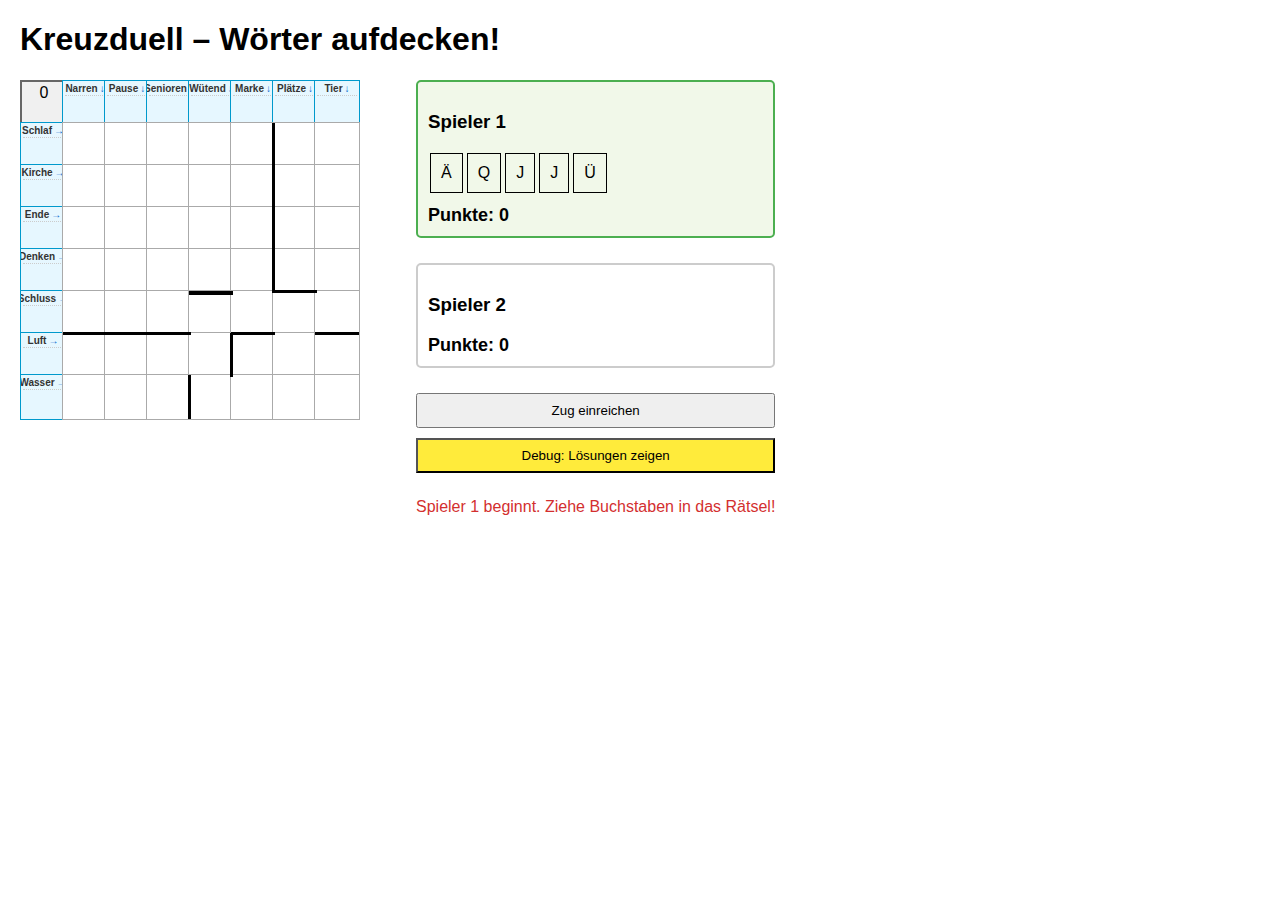
<file: index.html>
<!DOCTYPE html>
<html lang="de">
<head>
  <meta charset="UTF-8" />
  <title>Kreuzduell – Offline</title>
  <link rel="stylesheet" href="styles.css">
</head>
<body>
  <h1>Kreuzduell – Wörter aufdecken!</h1>
  
  <div class="game-container">
    <div class="grid" id="grid"></div>
    
    <div class="controls-container">
      <div id="player1" class="player-info active-player">
        <h3>Spieler 1</h3>
        <div class="letters" id="letters"></div>
        <div class="score">Punkte: <span id="score1">0</span></div>
      </div>
      
      <div id="player2" class="player-info">
        <h3>Spieler 2</h3>
        <div class="letters" id="letters2"></div>
        <div class="score">Punkte: <span id="score2">0</span></div>
      </div>
      
      <div class="game-buttons">
        <button onclick="submitMove()">Zug einreichen</button>
        <button onclick="toggleSolutions()" style="background-color: #ffeb3b;">Debug: Lösungen zeigen</button>
      </div>
      
      <div id="message" style="margin-top: 10px; color: #d32f2f;"></div>
    </div>
  </div>

  <script src="word-generator.js"></script>
  <script src="script.js"></script>
</body>
</html>
</file>
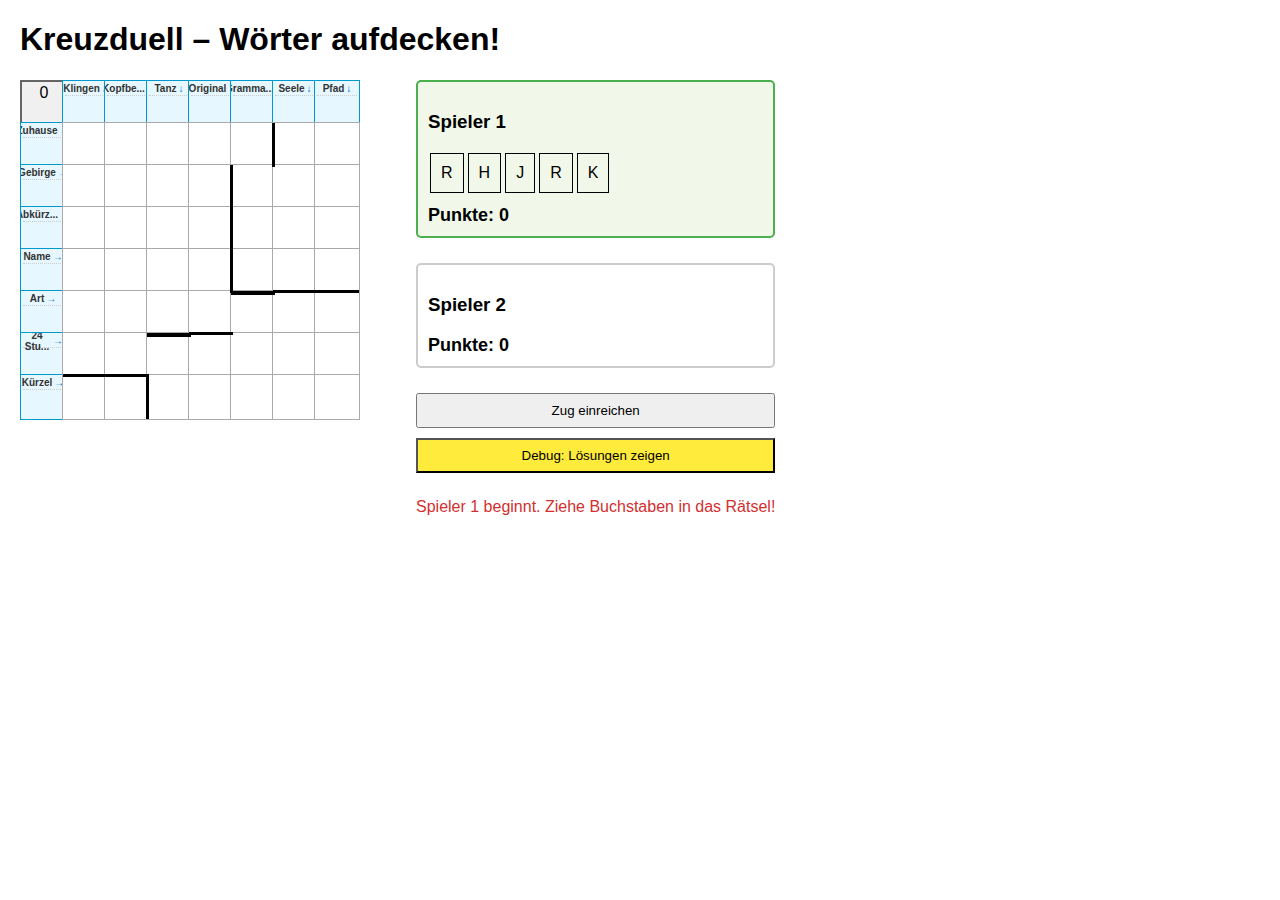
<file: kreuzduell_standalone.html>
<!DOCTYPE html>
<html lang="de">
<head>
  <meta charset="UTF-8" />
  <title>Kreuzduell – Offline</title>
  <style>
    body { font-family: Arial; margin: 20px; }
    
    /* Main container layout */
    .game-container {
      display: flex;
      flex-direction: row;
      align-items: flex-start;
      gap: 20px;
    }
    
    /* Grid layout */
    .grid {
      display: grid;
      grid-template-columns: repeat(9, 40px);
      grid-template-rows: repeat(9, 40px);
      gap: 2px;
      margin-bottom: 20px;
    }
    
    .cell {
      width: 40px; height: 40px; border: 1px solid #aaa;
      position: relative; background-color: white;
      overflow: hidden; /* Prevent text overflow */
      display: flex;
      flex-direction: column;
      justify-content: space-between;
      align-items: center;
      padding: 2px;
    }
    
    /* Word boundary indicators */
    .word-end-right::after {
      content: "";
      position: absolute;
      right: -1px;
      top: 0;
      height: 100%;
      width: 4px;
      background-color: black;
      z-index: 5;
    }
    
    .word-end-bottom::after {
      content: "";
      position: absolute;
      bottom: -1px;
      left: 0;
      width: 100%;
      height: 4px;
      background-color: black;
      z-index: 5;
    }
    
    /* Style for the letter inside a cell */
    .cell-letter {
      display: block;
      width: 100%;
      height: 70%;
      text-align: center;
      line-height: 30px;
      font-size: 18px;
      font-weight: bold;
      margin-top: 5px;
    }
    
    /* Player controls and info */
    .controls-container {
      display: flex;
      flex-direction: column;
      gap: 15px;
      min-width: 250px;
    }
    
    .letters { margin-top: 10px; }
    .letter {
      padding: 10px; border: 1px solid black; margin: 2px;
      cursor: grab; display: inline-block; user-select: none;
    }
    .score {
      margin-top: 10px;
      font-size: 18px;
      font-weight: bold;
    }
    .hint {
      font-size: 10px;
      font-weight: bold;
      text-align: center;
      color: #333;
      width: 100%;
      height: 30%;
      display: flex;
      align-items: center;
      justify-content: center;
      border-bottom: 1px dotted #ccc;
    }
    
    .direction-arrow {
      display: inline-block;
      margin-left: 2px;
      font-size: 10px;
      color: #0066cc; /* Blue color for better visibility */
    }
    .player-info {
      padding: 10px;
      border: 2px solid #ccc;
      border-radius: 5px;
      margin-bottom: 10px;
    }
    .active-player {
      border-color: #4CAF50;
      background-color: #f1f8e9;
    }
    
    /* Buttons */
    .game-buttons {
      display: flex;
      flex-direction: column;
      gap: 10px;
    }
    
    .game-buttons button {
      padding: 8px 12px;
      cursor: pointer;
    }
    
    /* Blinking border animation */
    @keyframes blink-border {
      0% { border-color: red; }
      50% { border-color: transparent; }
      100% { border-color: red; }
    }
    
    .incorrect-cell {
      animation: blink-border 0.5s linear infinite;
      border: 2px solid red;
    }
  </style>
</head>
<body>
  <h1>Kreuzduell – Wörter aufdecken!</h1>
  
  <div class="game-container">
    <div class="grid" id="grid"></div>
    
    <div class="controls-container">
      <div id="player1" class="player-info active-player">
        <h3>Spieler 1</h3>
        <div class="letters" id="letters"></div>
        <div class="score">Punkte: <span id="score1">0</span></div>
      </div>
      
      <div id="player2" class="player-info">
        <h3>Spieler 2</h3>
        <div class="letters" id="letters2"></div>
        <div class="score">Punkte: <span id="score2">0</span></div>
      </div>
      
      <div class="game-buttons">
        <button onclick="submitMove()">Zug einreichen</button>
        <button onclick="toggleSolutions()" style="background-color: #ffeb3b;">Debug: Lösungen zeigen</button>
      </div>
      
      <div id="message" style="margin-top: 10px; color: #d32f2f;"></div>
    </div>
  </div>

  <script>
    // Add debugging
    console.log("Game initializing... (Debug version)");
    
    // Game state
    let player1Letters = [];
    let player2Letters = [];
    let currentPlayer = 1; // Track current player
    let scores = [0, 0]; // Player 1 and 2 scores
    let placedLetters = []; // Track which letters were placed and where
    
    // Debug functions
    function debugLog(message) {
      console.log(`[DEBUG] ${message}`);
    }
    
    function toggleSolutions() {
      debugLog("Toggling solution visibility");
      const cells = document.querySelectorAll('.cell');
      
      // Count how many cells have solutions
      let solutionCount = 0;
      
      cells.forEach(cell => {
        const solution = cell.dataset.solution;
        if (solution) {
          solutionCount++;
          // If cell already shows solution, hide it
          if (cell.querySelector('.debug-solution')) {
            const solutionDiv = cell.querySelector('.debug-solution');
            cell.removeChild(solutionDiv);
          } else {
            // Otherwise show the solution
            const solutionDiv = document.createElement('div');
            solutionDiv.className = 'debug-solution';
            solutionDiv.style.position = 'absolute';
            solutionDiv.style.top = '50%';
            solutionDiv.style.left = '50%';
            solutionDiv.style.transform = 'translate(-50%, -50%)';
            solutionDiv.style.color = 'red';
            solutionDiv.style.fontWeight = 'bold';
            solutionDiv.style.fontSize = '16px';
            solutionDiv.style.zIndex = '10';
            solutionDiv.innerText = solution;
            cell.appendChild(solutionDiv);
          }
        }
      });
      
      debugLog(`Found ${solutionCount} cells with solutions`);
      
      // Check if we have complete words
      const horizontalWords = new Set();
      const verticalWords = new Set();
      
      cells.forEach(cell => {
        if (cell.dataset.horizontalWord) {
          horizontalWords.add(cell.dataset.horizontalWord);
        }
        if (cell.dataset.verticalWord) {
          verticalWords.add(cell.dataset.verticalWord);
        }
      });
      
      debugLog(`Found ${horizontalWords.size} horizontal words and ${verticalWords.size} vertical words`);
    }
    
    // Helper function to get current player's letters
    function getCurrentPlayerLetters() {
      return currentPlayer === 1 ? player1Letters : player2Letters;
    }
    
    // Helper function to set current player's letters
    function setCurrentPlayerLetters(letters) {
      if (currentPlayer === 1) {
        player1Letters = letters;
      } else {
        player2Letters = letters;
      }
    }

    const wordBank = [
      { word: "HAUS", hint: "Wohnen" },
      { word: "KATZE", hint: "Tier" },
      { word: "BLUME", hint: "Pflanze" },
      { word: "WAGEN", hint: "Fahrzeug" },
      { word: "STUHL", hint: "Möbel" },
      { word: "TISCH", hint: "Einrichtung" },
      { word: "MAUS", hint: "Nager" },
      { word: "HUND", hint: "Freund" },
      { word: "BUCH", hint: "Lesen" },
      { word: "BALL", hint: "Sport" },
      { word: "BAUM", hint: "Wald" },
      { word: "BROT", hint: "Essen" },
      { word: "UFER", hint: "Wasser" },
      { word: "SEIL", hint: "Klettern" },
      { word: "BOOT", hint: "Segeln" },
      { word: "MOND", hint: "Himmel" }
    ];

    function getRandomWords(n) {
      const shuffled = wordBank.sort(() => 0.5 - Math.random());
      return shuffled.slice(0, n);
    }

    // Function to fetch words from DWDS API - Modified to handle CORS issues
    async function fetchWordsFromDWDS() {
      debugLog("Fetching words from DWDS API");
      try {
        // Note: This will likely fail due to CORS when running locally
        // We're adding a no-cors mode to prevent the request from failing completely
        const response = await fetch('https://www.dwds.de/api/feed/adt', {
          mode: 'no-cors' // This will make the response opaque but prevent CORS errors
        }).catch(error => {
          throw new Error("CORS error or network failure");
        });
        
        // If we get here, we'll try to process the response
        // But with no-cors mode, we likely can't access the content
        try {
          const html = await response.text();
          
          // Parse the HTML to extract words from <i> tags
          const parser = new DOMParser();
          const doc = parser.parseFromString(html, 'text/html');
          const italicElements = doc.querySelectorAll('i');
          
          // Extract words between 1-7 characters without numbers or special characters
          const words = [];
          italicElements.forEach(element => {
            const text = element.textContent.trim();
            const wordsInText = text.split(/\s+/);
            
            wordsInText.forEach(word => {
              // Filter words: 1-7 characters, only letters (no numbers or special chars)
              if (word.length >= 1 && word.length <= 7 && /^[a-zA-ZäöüÄÖÜß]+$/.test(word)) {
                words.push(word.toUpperCase());
              }
            });
          });
          
          debugLog(`Found ${words.length} valid words from DWDS`);
          return words;
        } catch (error) {
          throw new Error("Could not process DWDS response");
        }
      } catch (error) {
        debugLog(`Error fetching from DWDS: ${error.message}`);
        // Fallback to wordBank if API fails
        return wordBank.map(item => item.word);
      }
    }
    
    // Function to get synonyms from OpenThesaurus - Modified to handle CORS issues
    async function getSynonymsFromOpenThesaurus(word) {
      debugLog(`Getting synonyms for "${word}" from OpenThesaurus`);
      try {
        // Using a proxy or direct call - may still face CORS issues
        const response = await fetch(`https://www.openthesaurus.de/synonyme/search?q=${word}&format=application/json`, {
          headers: {
            'Accept': 'application/json'
          }
        }).catch(error => {
          throw new Error("CORS error or network failure");
        });
        
        const data = await response.json();
        
        // Extract synonyms
        const synonyms = [];
        if (data.synsets && data.synsets.length > 0) {
          data.synsets.forEach(synset => {
            synset.terms.forEach(term => {
              if (term.term !== word) {
                synonyms.push(term.term);
              }
            });
          });
        }
        
        debugLog(`Found ${synonyms.length} synonyms for "${word}"`);
        
        // If no synonyms found, return the word itself as the hint
        if (synonyms.length === 0) {
          return word;
        }
        
        // Return a random synonym as the hint
        return synonyms[Math.floor(Math.random() * synonyms.length)];
      } catch (error) {
        debugLog(`Error fetching from OpenThesaurus: ${error.message}`);
        // Return a generic hint based on the word type
        const genericHints = {
          "HAUS": "Wohnen",
          "KATZE": "Tier",
          "BLUME": "Pflanze",
          "WAGEN": "Fahrzeug",
          "STUHL": "Möbel",
          "TISCH": "Einrichtung",
          "MAUS": "Nager",
          "HUND": "Freund",
          "BUCH": "Lesen",
          "BALL": "Sport",
          "BAUM": "Wald",
          "BROT": "Essen",
          "UFER": "Wasser",
          "SEIL": "Klettern",
          "BOOT": "Segeln",
          "MOND": "Himmel"
        };
        
        return genericHints[word] || word;
      }
    }
    
    // Function to generate a crossword grid with API words
    async function generateCrosswordGrid(words) {
      debugLog("Generating crossword grid with API words");
      
      // Make sure we have enough words
      if (words.length < 14) {
        debugLog(`Not enough words: ${words.length}. Adding words from wordBank.`);
        // Add words from wordBank if needed
        const additionalWords = wordBank.map(item => item.word);
        words = [...words, ...additionalWords];
      }
      
      // Select 14 random words (7 horizontal, 7 vertical)
      const selectedWords = words.sort(() => 0.5 - Math.random()).slice(0, 14);
      const horizontalWords = selectedWords.slice(0, 7);
      const verticalWords = selectedWords.slice(7, 14);
      
      // Get synonyms for each word
      const horizontalWordsWithHints = await Promise.all(
        horizontalWords.map(async word => {
          const hint = await getSynonymsFromOpenThesaurus(word);
          return { word, hint };
        })
      );
      
      const verticalWordsWithHints = await Promise.all(
        verticalWords.map(async word => {
          const hint = await getSynonymsFromOpenThesaurus(word);
          return { word, hint };
        })
      );
      
      // Create a grid to place the words
      const gridSize = 9; // 7 for words + origin + spacer
      const gridLetters = Array(gridSize).fill().map(() => Array(gridSize).fill(null));
      
      // Set origin
      gridLetters[0][0] = "0";
      
      // Place horizontal words in the grid
      for (let i = 0; i < horizontalWordsWithHints.length; i++) {
        const { word } = horizontalWordsWithHints[i];
        const row = i + 1;
        
        debugLog(`Placing horizontal word "${word}" in row ${row}`);
        
        // Make sure we have a valid word
        if (!word || word.length === 0) {
          debugLog(`Skipping empty horizontal word at row ${row}`);
          continue;
        }
        
        for (let j = 0; j < word.length && j < 7; j++) {
          gridLetters[row][j + 1] = word[j];
          debugLog(`Set gridLetters[${row}][${j + 1}] = "${word[j]}"`);
        }
      }
      
      // Place vertical words in the grid
      for (let i = 0; i < verticalWordsWithHints.length; i++) {
        const { word } = verticalWordsWithHints[i];
        const col = i + 1;
        
        debugLog(`Placing vertical word "${word}" in column ${col}`);
        
        // Make sure we have a valid word
        if (!word || word.length === 0) {
          debugLog(`Skipping empty vertical word at column ${col}`);
          continue;
        }
        
        for (let j = 0; j < word.length && j < 7; j++) {
          // If there's already a letter at this position (from a horizontal word),
          // we need to handle the conflict
          if (gridLetters[j + 1][col] && gridLetters[j + 1][col] !== word[j]) {
            // Try to find words that can intersect properly
            debugLog(`Conflict at position (${j + 1},${col}): H:${gridLetters[j + 1][col]} V:${word[j]}`);
            // Keep the horizontal letter to maintain crossword integrity
            
            // IMPORTANT: Update the vertical word to match what's actually in the grid
            // This ensures the vertical word is consistent with what's displayed
            const oldWord = verticalWordsWithHints[i].word;
            verticalWordsWithHints[i].word = verticalWordsWithHints[i].word.substring(0, j) +
                                            gridLetters[j + 1][col] +
                                            verticalWordsWithHints[i].word.substring(j + 1);
            debugLog(`Updated vertical word from "${oldWord}" to "${verticalWordsWithHints[i].word}"`);
          } else {
            gridLetters[j + 1][col] = word[j];
            debugLog(`Set gridLetters[${j + 1}][${col}] = "${word[j]}"`);
          }
        }
      }
      
      // Verify the grid has valid words
      debugLog("Verifying grid contains valid words:");
      let hasValidWords = false;
      
      // Check horizontal words
      for (let row = 1; row <= 7; row++) {
        let rowWord = "";
        for (let col = 1; col <= 7; col++) {
          rowWord += gridLetters[row][col] || "";
        }
        if (rowWord.length > 1) {
          debugLog(`Row ${row} word: ${rowWord}`);
          hasValidWords = true;
        }
      }
      
      // Check vertical words
      for (let col = 1; col <= 7; col++) {
        let colWord = "";
        for (let row = 1; row <= 7; row++) {
          colWord += gridLetters[row][col] || "";
        }
        if (colWord.length > 1) {
          debugLog(`Column ${col} word: ${colWord}`);
          hasValidWords = true;
        }
      }
      
      if (!hasValidWords) {
        debugLog("WARNING: Grid does not contain valid words!");
      }
      
      return {
        gridLetters,
        horizontalWords: horizontalWordsWithHints,
        verticalWords: verticalWordsWithHints
      };
    }
    
    // Create a proper crossword puzzle with 7x7 hints and matching intersections
    async function createCoordinateCrossword(words) {
      debugLog("Creating 7x7 crossword layout with API words");
      const result = [];
      
      // Try to generate a grid with API words
      let gridData;
      try {
        const apiWords = await fetchWordsFromDWDS();
        gridData = await generateCrosswordGrid(apiWords);
      } catch (error) {
        debugLog(`Error generating grid with API: ${error.message}`);
        // Fallback to fixed grid if API fails
        gridData = createFixedGrid();
      }
      
      const { gridLetters, horizontalWords, verticalWords } = gridData;
      
      debugLog(`Using ${horizontalWords.length} horizontal words`);
      debugLog(`Using ${verticalWords.length} vertical words`);
      
      // Add origin point
      result.push({
        word: "0",
        hint: "",
        start: 0, // Position (0,0)
        direction: "origin"
      });
      
      // Add X-axis hints (top row)
      for (let i = 0; i < 7; i++) {
        result.push({
          word: verticalWords[i].hint,
          hint: "",
          start: i + 1, // Positions (0,1) through (0,7)
          direction: "hint-x"
        });
      }
      
      // Add Y-axis hints (left column)
      for (let i = 0; i < 7; i++) {
        result.push({
          word: horizontalWords[i].hint,
          hint: "",
          start: (i + 1) * 9, // Positions (1,0) through (7,0)
          direction: "hint-y"
        });
      }
      
      // Place vertical words in the grid (corresponding to X-axis hints)
      for (let i = 0; i < verticalWords.length; i++) {
        const word = verticalWords[i];
        const col = i + 1; // Column positions 1-7
        
        debugLog(`Placing vertical word "${word.word}" (hint: ${word.hint}) in column ${col}`);
        
        // Verify the vertical word matches what's in the grid
        let actualWord = "";
        for (let row = 1; row <= word.word.length && row <= 7; row++) {
          if (gridLetters[row] && gridLetters[row][col]) {
            actualWord += gridLetters[row][col];
          }
        }
        
        if (actualWord && actualWord !== word.word) {
          debugLog(`WARNING: Vertical word mismatch in column ${col}. Expected: "${word.word}", Actual: "${actualWord}"`);
          // Update the word to match what's actually in the grid
          word.word = actualWord;
          debugLog(`Updated vertical word to: "${actualWord}"`);
        }
        
        result.push({
          ...word,
          start: 9 + col, // Start at row 1, columns 1-7
          direction: "vertical"
        });
      }
      
      // Place horizontal words in the grid (corresponding to Y-axis hints)
      for (let i = 0; i < horizontalWords.length; i++) {
        const word = horizontalWords[i];
        const row = i + 1; // Row positions 1-7
        
        debugLog(`Placing horizontal word "${word.word}" (hint: ${word.hint}) in row ${row}`);
        
        // Verify the horizontal word matches what's in the grid
        let actualWord = "";
        for (let col = 1; col <= word.word.length && col <= 7; col++) {
          if (gridLetters[row] && gridLetters[row][col]) {
            actualWord += gridLetters[row][col];
          }
        }
        
        if (actualWord && actualWord !== word.word) {
          debugLog(`WARNING: Horizontal word mismatch in row ${row}. Expected: "${word.word}", Actual: "${actualWord}"`);
          // Update the word to match what's actually in the grid
          word.word = actualWord;
          debugLog(`Updated horizontal word to: "${actualWord}"`);
        }
        
        result.push({
          ...word,
          start: row * 9 + 1, // Start at rows 1-7, column 1
          direction: "horizontal"
        });
      }
      
      // Log the grid to verify intersections
      for (let row = 1; row <= 7; row++) {
        let rowStr = "";
        for (let col = 1; col <= 7; col++) {
          rowStr += (gridLetters[row][col] || " ") + " ";
        }
        debugLog(`Row ${row}: ${rowStr}`);
      }
      
      // Store the grid letters for use in drawGrid
      result.gridLetters = gridLetters;
      
      return result;
    }
    
    let predefinedWords; // Changed from const to let so it can be reassigned

    function randomLetters() {
      const alphabet = "ABCDEFGHIJKLMNOPQRSTUVWXYZÄÖÜ";
      let letters = [];
      for (let i = 0; i < 5; i++) {
        letters.push(alphabet[Math.floor(Math.random() * alphabet.length)]);
      }
      return letters;
    }

    // Add drag and drop functionality
    let draggedLetter = "";
    let draggedLetterIndex = -1;
    
    function drawGrid() {
      debugLog("Drawing grid");
      const grid = document.getElementById('grid');
      grid.innerHTML = '';
      
      // Create a 9x9 grid
      const cells = [];
      
      // Create all cells in the 9x9 grid
      for (let row = 0; row < 9; row++) {
        for (let col = 0; col < 9; col++) {
          const index = row * 9 + col;
          
          // Create cell
          const div = document.createElement('div');
          div.classList.add('cell');
          div.contentEditable = false; // Disable direct editing
          div.dataset.index = index;
          div.dataset.row = row;
          div.dataset.col = col;
          
          // Skip cells in the last row and last column (they're just spacers)
          if (row === 8 || col === 8) {
            div.style.border = "none";
            div.style.backgroundColor = "transparent";
            grid.appendChild(div);
            cells.push(div);
            continue;
          }
          
          // Add drag and drop event listeners
          div.addEventListener('dragover', (e) => {
            e.preventDefault(); // Allow drop
            debugLog(`Dragover on cell ${index}`);
          });
          
          div.addEventListener('drop', (e) => {
            e.preventDefault();
            debugLog(`Drop on cell ${index}: letter ${draggedLetter}`);
            if (draggedLetter) {
              // Clear existing letter if any
              const existingLetter = div.querySelector('.cell-letter');
              if (existingLetter) {
                div.removeChild(existingLetter);
              }
              
              // Create a new span for the letter
              const letterSpan = document.createElement('span');
              letterSpan.className = 'cell-letter';
              letterSpan.innerText = draggedLetter;
              div.appendChild(letterSpan);
              
              // Track this placement for validation
              placedLetters.push({
                letter: draggedLetter,
                cellIndex: index,
                letterIndex: draggedLetterIndex
              });
              
              // Mark this letter as used in the UI
              const letterElement = document.querySelector(`.letter[data-index="${draggedLetterIndex}"]`);
              if (letterElement) {
                letterElement.style.opacity = "0.5";
                letterElement.setAttribute('draggable', 'false');
                letterElement.style.cursor = 'default';
              }
              
              // Actually remove the letter from player's hand
              const currentLetters = getCurrentPlayerLetters();
              debugLog(`Before removal: ${JSON.stringify(currentLetters)}`);
              if (draggedLetterIndex >= 0 && draggedLetterIndex < currentLetters.length) {
                currentLetters.splice(draggedLetterIndex, 1);
                debugLog(`After removal: ${JSON.stringify(currentLetters)}`);
                setCurrentPlayerLetters(currentLetters);
              }
              
              // Reset drag state
              draggedLetter = "";
              draggedLetterIndex = -1;
            }
          });
          
          grid.appendChild(div);
          cells.push(div);
        }
      }
      
      // Process all predefined words and add them to the grid
      predefinedWords.forEach(({ word, start, direction, hint }) => {
        debugLog(`Processing word: ${word}, start: ${start}, direction: ${direction}`);
        
        // Handle origin point (0,0)
        if (direction === "origin") {
          if (cells[start]) {
            cells[start].style.backgroundColor = "#f0f0f0";
            cells[start].style.border = "2px solid #666";
            cells[start].innerText = word; // "0"
            debugLog(`Set origin at cell ${start}`);
          }
          return;
        }
        
        // Handle X-axis hint cells (top row)
        if (direction === "hint-x") {
          if (cells[start]) {
            cells[start].style.backgroundColor = "#e6f7ff"; // Light blue for hints
            cells[start].style.border = "1px solid #0099cc";
            
            const hintDiv = document.createElement("div");
            hintDiv.className = "hint";
            
            // Add hint text (shortened if needed)
            const shortHint = word.length > 8 ? word.substring(0, 6) + "..." : word;
            hintDiv.innerText = shortHint;
            
            // Add direction arrow
            const arrowSpan = document.createElement("span");
            arrowSpan.className = "direction-arrow";
            arrowSpan.innerText = "↓"; // Down arrow for vertical words
            hintDiv.appendChild(arrowSpan);
            
            cells[start].insertBefore(hintDiv, cells[start].firstChild);
            debugLog(`X-axis hint "${word}" is in column ${start}`);
          }
          return;
        }
        
        // Handle Y-axis hint cells (left column)
        if (direction === "hint-y") {
          if (cells[start]) {
            cells[start].style.backgroundColor = "#e6f7ff"; // Light blue for hints
            cells[start].style.border = "1px solid #0099cc";
            
            const hintDiv = document.createElement("div");
            hintDiv.className = "hint";
            
            // Add hint text (shortened if needed)
            const shortHint = word.length > 8 ? word.substring(0, 6) + "..." : word;
            hintDiv.innerText = shortHint;
            
            // Add direction arrow
            const arrowSpan = document.createElement("span");
            arrowSpan.className = "direction-arrow";
            arrowSpan.innerText = "→"; // Right arrow for horizontal words
            hintDiv.appendChild(arrowSpan);
            
            cells[start].insertBefore(hintDiv, cells[start].firstChild);
            debugLog(`Y-axis hint "${word}" is in row ${Math.floor(start / 7)}`);
          }
          return;
        }
        
        // Get the actual word text for length calculation
        const wordText = typeof word === 'string' ? word : (word.word || '');
        // Use the full word length instead of truncating to 5 characters
        const displayLength = wordText.length;
        
        // Handle regular word cells - use actual word length instead of truncating
        for (let i = 0; i < displayLength; i++) {
          let index = direction === "horizontal" ? start + i : start + i * 9;
          if (cells[index]) {
            // Calculate row and col based on the 9x9 grid structure
            const row = Math.floor(index / 9);
            const col = index % 9;
            
            debugLog(`Word: ${word.word}, Letter ${i}, Index: ${index}, Row: ${row}, Col: ${col}`);
            
            // Use the letter from our predefined grid
            if (predefinedWords.gridLetters && predefinedWords.gridLetters[row] && predefinedWords.gridLetters[row][col]) {
              cells[index].dataset.solution = predefinedWords.gridLetters[row][col];
              debugLog(`Cell ${index} (row ${row}, col ${col}) has solution ${predefinedWords.gridLetters[row][col]}`);
            } else {
              debugLog(`No solution found for cell ${index} (row ${row}, col ${col})`);
            }
            
            // Mark this cell as part of this word
            if (direction === "horizontal") {
              // Make sure we're using the correct property
              const wordText = typeof word === 'string' ? word : (word.word || '');
              if (wordText) {
                cells[index].dataset.horizontalWord = wordText;
                cells[index].dataset.horizontalIndex = i;
                debugLog(`Cell ${index} is part of horizontal word "${wordText}" at index ${i}`);
                
                // Add word boundary indicator if this is the last letter of the word
                // Check if this is the last letter based on the display length
                const isLastLetter = (i === displayLength - 1);
                if (isLastLetter) {
                  cells[index].classList.add('word-end-right');
                  debugLog(`Added right boundary to cell ${index} (end of horizontal word "${wordText}")`);
                }
              }
            } else {
              // Make sure we're using the correct property
              const wordText = typeof word === 'string' ? word : (word.word || '');
              if (wordText) {
                cells[index].dataset.verticalWord = wordText;
                cells[index].dataset.verticalIndex = i;
                debugLog(`Cell ${index} is part of vertical word "${wordText}" at index ${i}`);
                
                // Add word boundary indicator if this is the last letter of the word
                // Check if this is the last letter based on the display length
                const isLastLetter = (i === displayLength - 1);
                if (isLastLetter) {
                  cells[index].classList.add('word-end-bottom');
                  debugLog(`Added bottom boundary to cell ${index} (end of vertical word "${wordText}")`);
                }
              }
            }
          }
        }
      });
    }

    function drawLetters() {
      const currentLetters = getCurrentPlayerLetters();
      debugLog(`Drawing letters for Player ${currentPlayer}: ${JSON.stringify(currentLetters)}`);
      
      const lettersContainer = document.getElementById(currentPlayer === 1 ? 'letters' : 'letters2');
      lettersContainer.innerHTML = '';
      
      currentLetters.forEach((letter, index) => {
        const span = document.createElement('span');
        span.className = 'letter';
        span.innerText = letter;
        span.draggable = true;
        span.dataset.index = index;
        
        span.addEventListener('dragstart', (e) => {
          draggedLetter = letter;
          draggedLetterIndex = index;
          debugLog(`Drag started: ${letter} (index ${index})`);
        });
        
        lettersContainer.appendChild(span);
      });
    }

    function submitMove() {
      debugLog("Submitting move");
      
      // Check if any letters were placed
      if (placedLetters.length === 0) {
        document.getElementById('message').innerText = "Keine Buchstaben platziert!";
        return;
      }
      
      // Reset any previous error indicators
      document.querySelectorAll('.incorrect-cell').forEach(cell => {
        cell.classList.remove('incorrect-cell');
      });
      
      // Validate the move
      let isValid = true;
      let score = 0;
      const completedWords = new Set();
      
      // Check each placed letter
      placedLetters.forEach(({ letter, cellIndex }) => {
        const cell = document.querySelector(`.cell[data-index="${cellIndex}"]`);
        if (cell) {
          const solution = cell.dataset.solution;
          if (solution && letter !== solution) {
            // Incorrect letter
            isValid = false;
            cell.classList.add('incorrect-cell');
          } else if (solution) {
            // Correct letter
            // Check if this completes a word
            const horizontalWord = cell.dataset.horizontalWord;
            const verticalWord = cell.dataset.verticalWord;
            
            if (horizontalWord && !completedWords.has(horizontalWord)) {
              // Check if the horizontal word is complete
              const wordCells = document.querySelectorAll(`.cell[data-horizontal-word="${horizontalWord}"]`);
              let isWordComplete = true;
              wordCells.forEach(wordCell => {
                if (!wordCell.querySelector('.cell-letter')) {
                  isWordComplete = false;
                }
              });
              
              if (isWordComplete) {
                completedWords.add(horizontalWord);
                score += horizontalWord.length;
              }
            }
            
            if (verticalWord && !completedWords.has(verticalWord)) {
              // Check if the vertical word is complete
              const wordCells = document.querySelectorAll(`.cell[data-vertical-word="${verticalWord}"]`);
              let isWordComplete = true;
              wordCells.forEach(wordCell => {
                if (!wordCell.querySelector('.cell-letter')) {
                  isWordComplete = false;
                }
              });
              
              if (isWordComplete) {
                completedWords.add(verticalWord);
                score += verticalWord.length;
              }
            }
          }
        }
      });
      
      if (!isValid) {
        document.getElementById('message').innerText = "Falsche Buchstaben! Versuche es erneut.";
        
        // Get all incorrect cells
        const incorrectCells = document.querySelectorAll('.incorrect-cell');
        
        // After 3 seconds, remove the incorrect-cell class and clear the letters
        setTimeout(() => {
          incorrectCells.forEach(cell => {
            // Remove the incorrect-cell class
            cell.classList.remove('incorrect-cell');
            
            // Remove the letter from the cell
            const letterElement = cell.querySelector('.cell-letter');
            if (letterElement) {
              cell.removeChild(letterElement);
            }
            
            // Find this cell in placedLetters and remove it
            const cellIndex = parseInt(cell.dataset.index);
            placedLetters = placedLetters.filter(item => item.cellIndex !== cellIndex);
          });
          
          document.getElementById('message').innerText = "Spieler " + currentPlayer + " ist am Zug.";
        }, 3000);
        
        return;
      }
      
      // Update score
      scores[currentPlayer - 1] += score;
      document.getElementById(`score${currentPlayer}`).innerText = scores[currentPlayer - 1];
      
      // Switch player
      document.getElementById(`player${currentPlayer}`).classList.remove('active-player');
      currentPlayer = currentPlayer === 1 ? 2 : 1;
      document.getElementById(`player${currentPlayer}`).classList.add('active-player');
      
      // Reset placed letters
      placedLetters = [];
      
      // Give new letters to the current player
      if (getCurrentPlayerLetters().length === 0) {
        setCurrentPlayerLetters(randomLetters());
      }
      
      // Update the UI
      drawLetters();
      
      // Show message
      document.getElementById('message').innerText = `Spieler ${currentPlayer} beginnt. Ziehe Buchstaben in das Rätsel!`;
    }

    // Function to create a fixed grid as fallback
    function createFixedGrid() {
      const result = [];
      
      debugLog("Creating fixed grid as fallback");
      
      // Define a fixed grid with letters that form valid words both horizontally and vertically
      // This grid is carefully designed to have valid words in both directions
      const gridLetters = [
        // col 0   1    2    3    4    5    6    7    8
        /* row 0 */ ["0", "H", "B", "T", "K", "S", "W", "R", " "],
        /* row 1 */ ["B", "H", "A", "U", "S", "E", "E", "G", " "],
        /* row 2 */ ["A", "U", "L", "R", "A", "E", "G", "A", " "],
        /* row 3 */ ["L", "T", "L", "M", "T", "L", "E", "D", " "],
        /* row 4 */ ["L", "E", "E", "A", "Z", "E", "L", " ", " "],
        /* row 5 */ ["S", "O", "R", "T", "E", " ", " ", " ", " "],
        /* row 6 */ ["T", "A", "G", " ", " ", " ", " ", " ", " "],
        /* row 7 */ ["U", "L", " ", " ", " ", " ", " ", " ", " "],
        /* row 8 */ [" ", " ", " ", " ", " ", " ", " ", " ", " "]
      ];
      
      // Log the grid for debugging
      debugLog("Fixed grid layout:");
      for (let row = 0; row < 9; row++) {
        let rowStr = "";
        for (let col = 0; col < 9; col++) {
          rowStr += (gridLetters[row][col] || " ") + " ";
        }
        debugLog(`Row ${row}: ${rowStr}`);
      }
      
      // Define the words based on our grid - all are valid German words
      const horizontalWords = [
        { word: "HAUSE", hint: "Zuhause" },
        { word: "URAL", hint: "Gebirge" },
        { word: "TLMT", hint: "Abkürzung" },
        { word: "LEAZ", hint: "Name" },
        { word: "SORTE", hint: "Art" },
        { word: "TAG", hint: "24 Stunden" },
        { word: "UL", hint: "Kürzel" }
      ];
      
      const verticalWords = [
        { word: "HALLST", hint: "Klingen" },
        { word: "HUTEOU", hint: "Kopfbedeckung" },
        { word: "BALLER", hint: "Tanz" },
        { word: "URMAT", hint: "Original" },
        { word: "SATZE", hint: "Grammatik" },
        { word: "EELE", hint: "Seele" },
        { word: "WEGD", hint: "Pfad" }
      ];
      
      debugLog("Horizontal words:");
      horizontalWords.forEach(word => debugLog(`- ${word.word} (${word.hint})`));
      
      debugLog("Vertical words:");
      verticalWords.forEach(word => debugLog(`- ${word.word} (${word.hint})`));
      
      // Add origin point
      result.push({
        word: "0",
        hint: "",
        start: 0, // Position (0,0)
        direction: "origin"
      });
      
      // Add X-axis hints (top row)
      for (let i = 0; i < 7; i++) {
        result.push({
          word: verticalWords[i].hint,
          hint: "",
          start: i + 1, // Positions (0,1) through (0,7)
          direction: "hint-x"
        });
      }
      
      // Add Y-axis hints (left column)
      for (let i = 0; i < 7; i++) {
        result.push({
          word: horizontalWords[i].hint,
          hint: "",
          start: (i + 1) * 9, // Positions (1,0) through (7,0)
          direction: "hint-y"
        });
      }
      
      // Place vertical words in the grid (corresponding to X-axis hints)
      for (let i = 0; i < verticalWords.length; i++) {
        const word = verticalWords[i];
        const col = i + 1; // Column positions 1-7
        
        debugLog(`Placing vertical word "${word.word}" (hint: ${word.hint}) in column ${col}`);
        result.push({
          ...word,
          start: 9 + col, // Start at row 1, columns 1-7
          direction: "vertical"
        });
      }
      
      // Place horizontal words in the grid (corresponding to Y-axis hints)
      for (let i = 0; i < horizontalWords.length; i++) {
        const word = horizontalWords[i];
        const row = i + 1; // Row positions 1-7
        
        debugLog(`Placing horizontal word "${word.word}" (hint: ${word.hint}) in row ${row}`);
        result.push({
          ...word,
          start: row * 9 + 1, // Start at rows 1-7, column 1
          direction: "horizontal"
        });
      }
      
      // Store the grid letters for use in drawGrid
      result.gridLetters = gridLetters;
      
      return result;
    }
    
    // Initialize the game
    async function initGame() {
      try {
        player1Letters = randomLetters();
        player2Letters = randomLetters();
        
        // Create the crossword puzzle
        // Skip API-based grid generation and always use our fixed grid
        // This ensures we always have valid words in both directions
        debugLog("Using fixed grid with valid words");
        predefinedWords = createFixedGrid();
        
        drawGrid();
        drawLetters();
        document.getElementById('message').innerText = "Spieler 1 beginnt. Ziehe Buchstaben in das Rätsel!";
      } catch (error) {
        debugLog(`Game initialization error: ${error.message}`);
        // Show error message to user
        document.getElementById('message').innerText = "Fehler beim Laden des Spiels. Bitte Seite neu laden.";
      }
    }
    
    // Start the game
    initGame().catch(error => {
      console.error("Failed to initialize game:", error);
      document.getElementById('message').innerText = "Fehler beim Laden des Spiels. Bitte Seite neu laden.";
    });
  </script>
</body>
</html>
</file>
<file: styles.css>
body { 
  font-family: Arial; 
  margin: 20px; 
}

/* Main container layout */
.game-container {
  display: flex;
  flex-direction: row;
  align-items: flex-start;
  gap: 20px;
}

/* Grid layout */
.grid {
  display: grid;
  grid-template-columns: repeat(9, 40px);
  grid-template-rows: repeat(9, 40px);
  gap: 2px;
  margin-bottom: 20px;
}

.cell {
  width: 40px; 
  height: 40px; 
  border: 1px solid #aaa;
  position: relative; 
  background-color: white;
  overflow: hidden; /* Prevent text overflow */
  display: flex;
  flex-direction: column;
  justify-content: space-between;
  align-items: center;
  padding: 2px;
}

/* Word boundary indicators */
.word-end-right::after {
  content: "";
  position: absolute;
  right: -1px;
  top: 0;
  height: 100%;
  width: 4px;
  background-color: black;
  z-index: 5;
}

.word-end-bottom::after {
  content: "";
  position: absolute;
  bottom: -1px;
  left: 0;
  width: 100%;
  height: 4px;
  background-color: black;
  z-index: 5;
}

/* Style for the letter inside a cell */
.cell-letter {
  display: block;
  width: 100%;
  height: 70%;
  text-align: center;
  line-height: 30px;
  font-size: 18px;
  font-weight: bold;
  margin-top: 5px;
}

/* Player controls and info */
.controls-container {
  display: flex;
  flex-direction: column;
  gap: 15px;
  min-width: 250px;
}

.letters { 
  margin-top: 10px; 
}

.letter {
  padding: 10px; 
  border: 1px solid black; 
  margin: 2px;
  cursor: grab; 
  display: inline-block; 
  user-select: none;
}

.score {
  margin-top: 10px;
  font-size: 18px;
  font-weight: bold;
}

.hint {
  font-size: 10px;
  font-weight: bold;
  text-align: center;
  color: #333;
  width: 100%;
  height: 30%;
  display: flex;
  align-items: center;
  justify-content: center;
  border-bottom: 1px dotted #ccc;
}

.direction-arrow {
  display: inline-block;
  margin-left: 2px;
  font-size: 10px;
  color: #0066cc; /* Blue color for better visibility */
}

.player-info {
  padding: 10px;
  border: 2px solid #ccc;
  border-radius: 5px;
  margin-bottom: 10px;
}

.active-player {
  border-color: #4CAF50;
  background-color: #f1f8e9;
}

/* Buttons */
.game-buttons {
  display: flex;
  flex-direction: column;
  gap: 10px;
}

.game-buttons button {
  padding: 8px 12px;
  cursor: pointer;
}

/* Blinking border animation */
@keyframes blink-border {
  0% { border-color: red; }
  50% { border-color: transparent; }
  100% { border-color: red; }
}

.incorrect-cell {
  animation: blink-border 0.5s linear infinite;
  border: 2px solid red;
}
</file>
